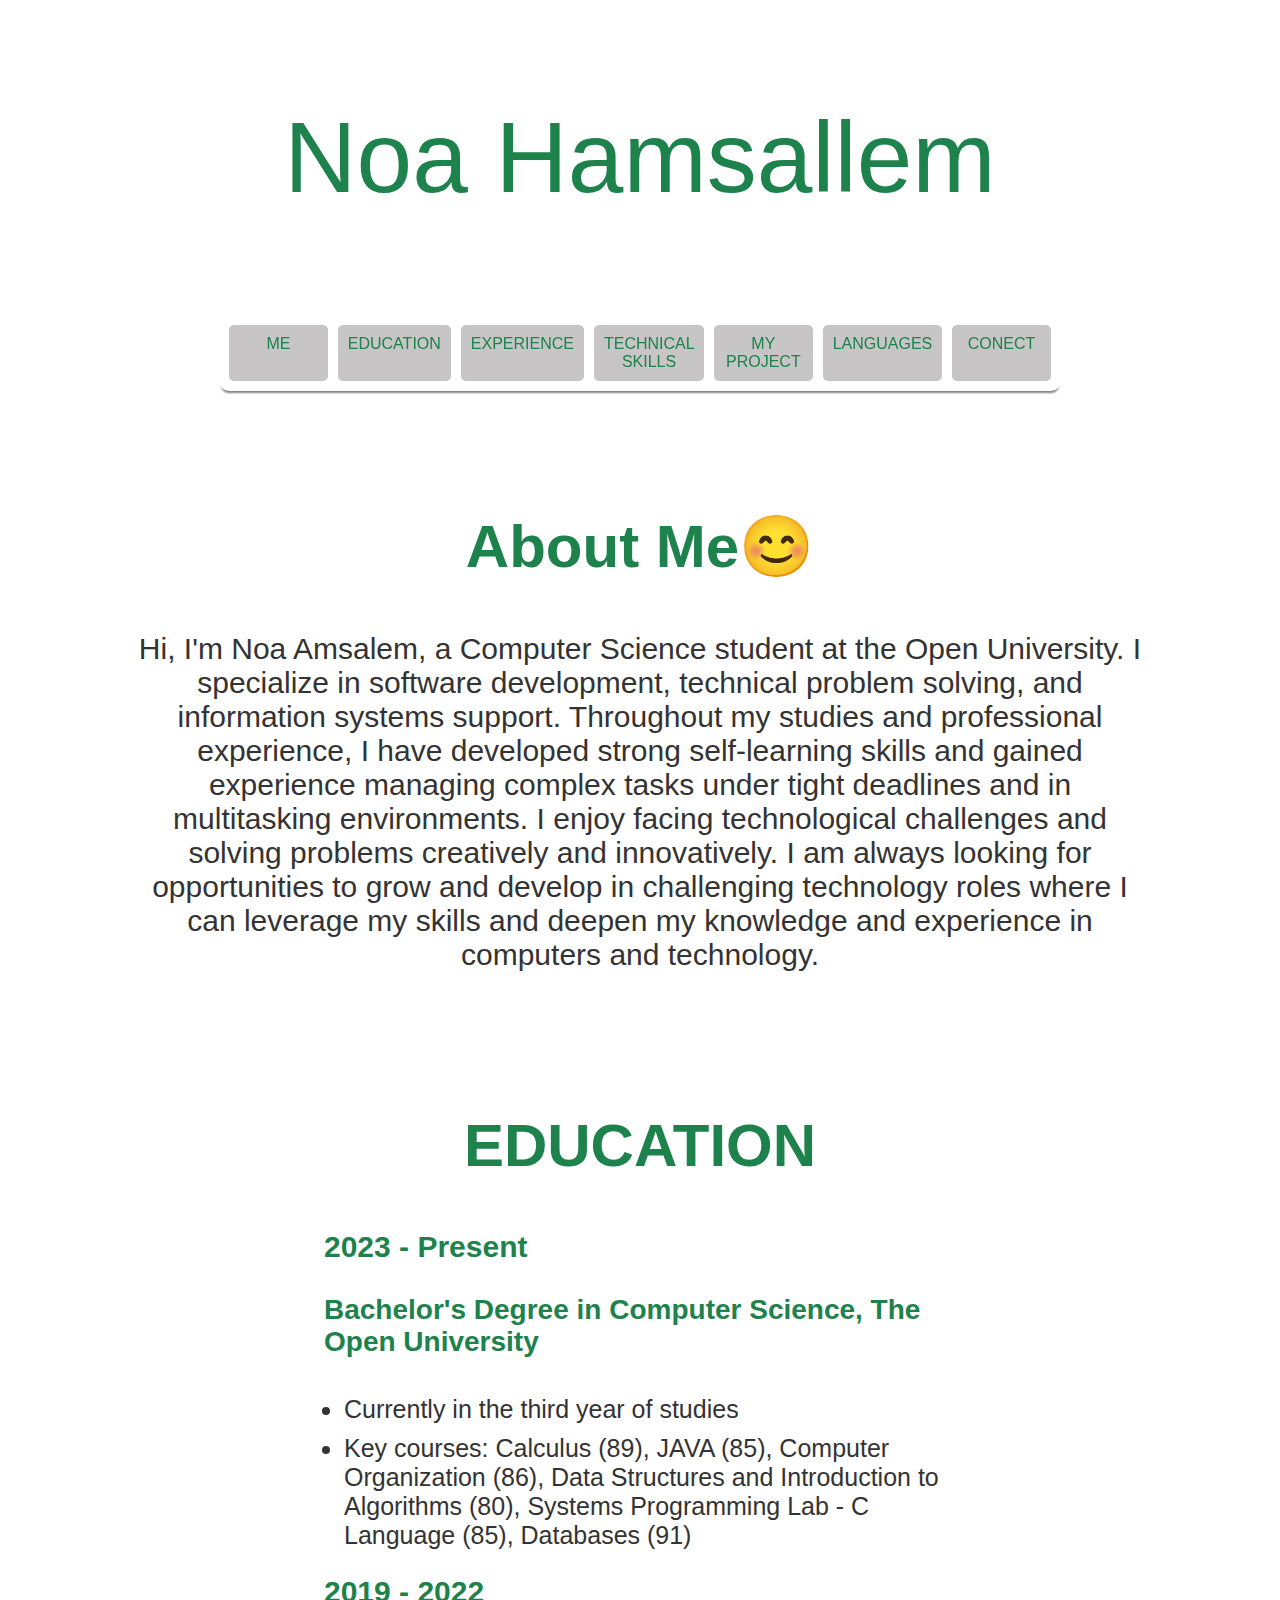
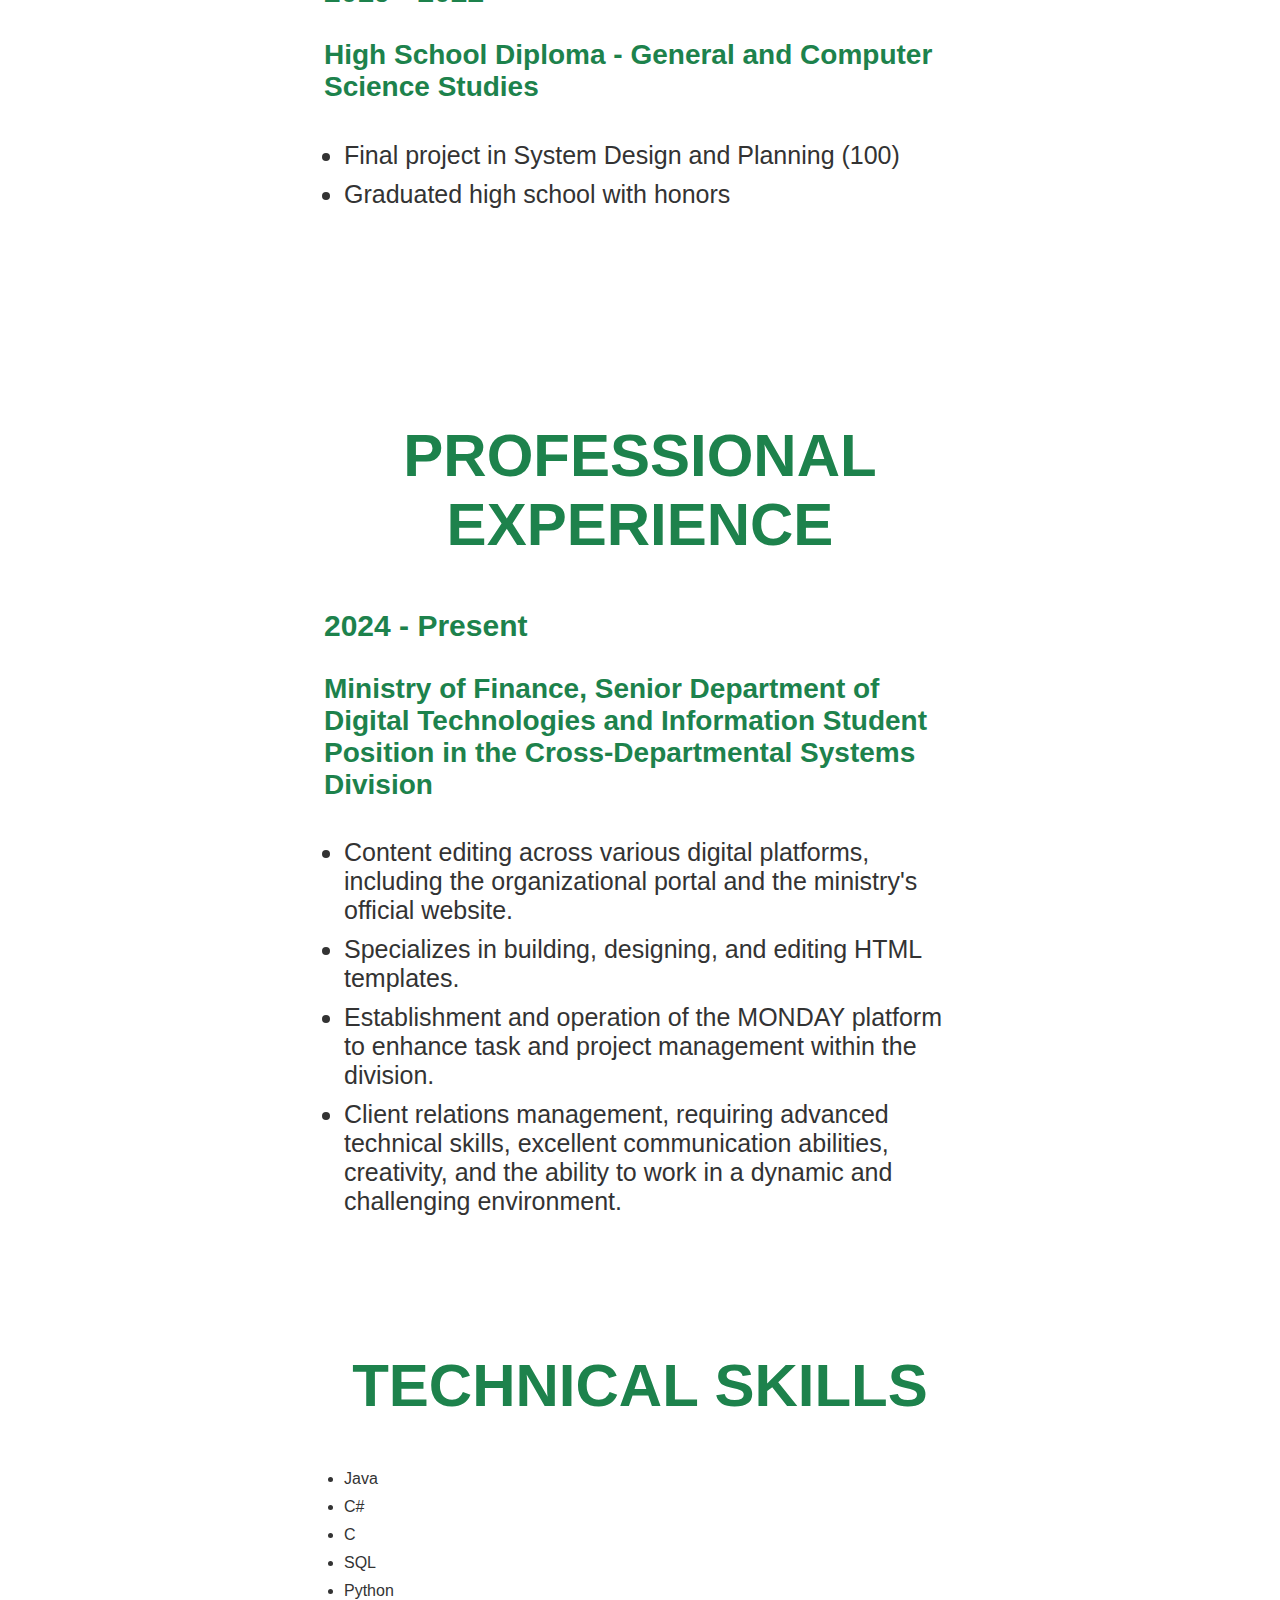
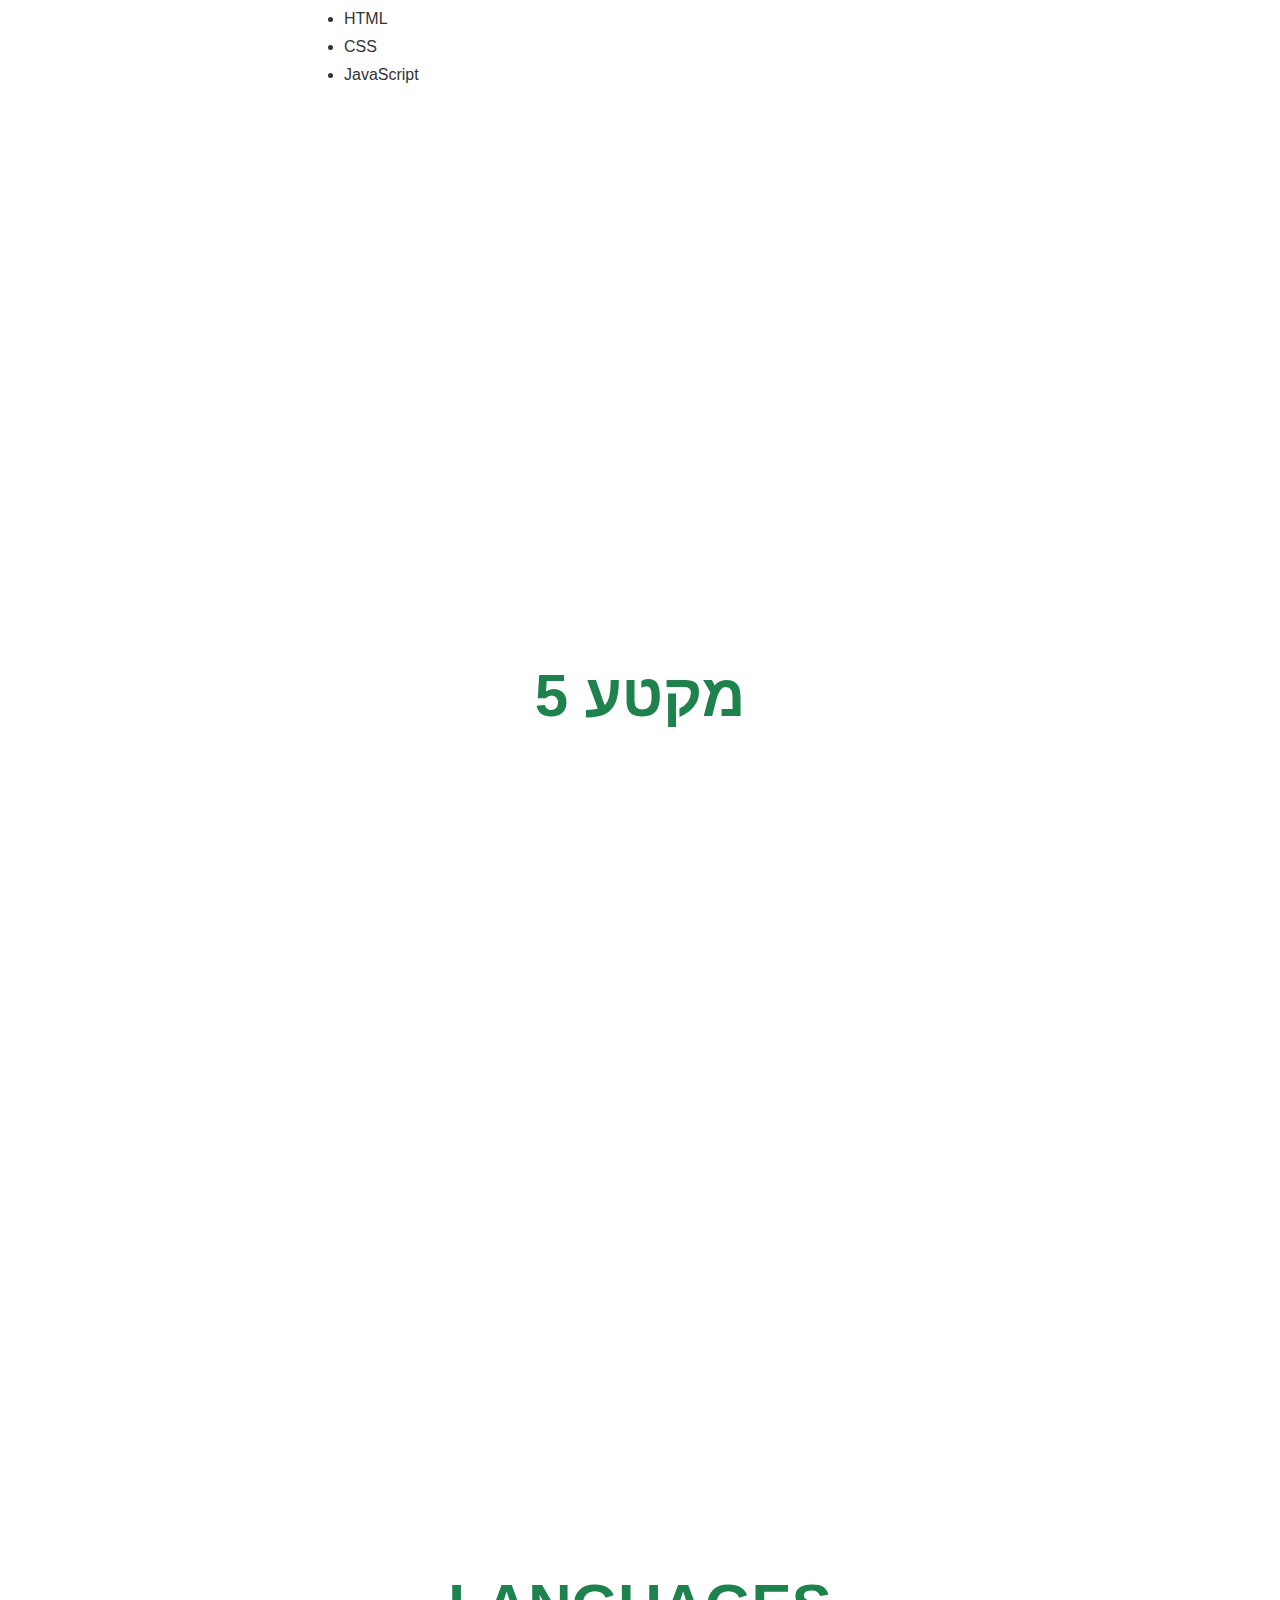
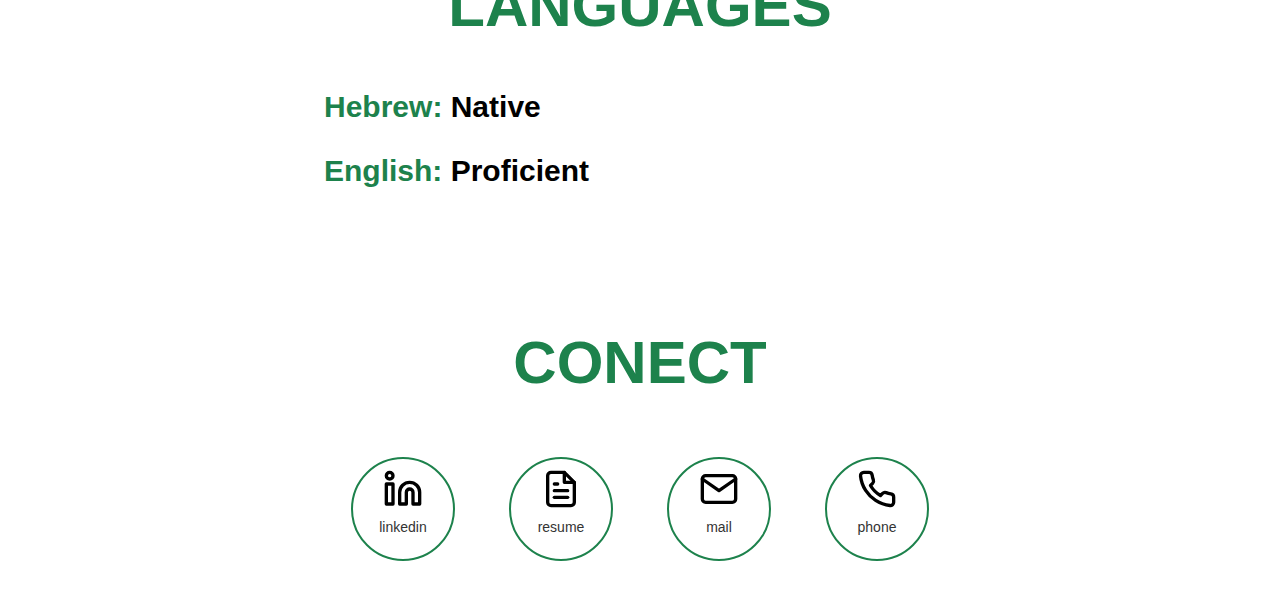
<file: index.html>
<!DOCTYPE html>
<html lang="en">
<head>
    <meta charset="UTF-8">
    <meta name="viewport" content="width=device-width, initial-scale=1.0">
    <title>Noa Amsallem</title>
    <link rel="stylesheet" href="style.css"> 

</head>
<body>
    <p class="title">Noa Hamsallem</p>


    <nav class="menu">
        <a href="#section1">ME</a>
        <a href="#section2">EDUCATION</a>
        <a href="#section3">EXPERIENCE</a>
        <a href="#section4">TECHNICAL SKILLS</a>
        <a href="#section5">MY PROJECT</a>
        <a href="#section6">LANGUAGES</a>
        <a href="#section7">CONECT</a>
    </nav>

    
    <section id="section1">
        <!-- זוהי הערה ב-HTML -->

        <h2>About Me😊</h2>
        <p>
            Hi, I'm Noa Amsalem, a Computer Science student at the Open University. I specialize in software development, technical problem solving, and information systems support. Throughout my studies and professional experience, I have developed strong self-learning skills and gained experience managing complex tasks under tight deadlines and in multitasking environments. I enjoy facing technological challenges and solving problems creatively and innovatively. I am always looking for opportunities to grow and develop in challenging technology roles where I can leverage my skills and deepen my knowledge and experience in computers and technology.</p>
    </section>
    
    <section id="section2">
        <h2>EDUCATION</h2>

    <h3>2023 - Present</h3>
    <h4>Bachelor's Degree in Computer Science, The Open University</h4>
    <ul>
        <li>Currently in the third year of studies</li>
        <li>Key courses: Calculus (89), JAVA (85), Computer Organization (86), Data Structures and Introduction to Algorithms (80), Systems Programming Lab - C Language (85), Databases (91)</li>
    </ul>
    


    <h3>2019 - 2022</h3>
    <h4>High School Diploma - General and Computer Science Studies</h4>
    <ul>
        <li>Final project in System Design and Planning (100)</li>
        <li>Graduated high school with honors</li>
    </ul>
    
    
    </section>
    <section id="section3">
        
        <h2>PROFESSIONAL EXPERIENCE</h2>

        <h3>2024 - Present</h3>
        <h4>Ministry of Finance, Senior Department of Digital Technologies and Information Student Position in the Cross-Departmental Systems Division</h4>
        <ul>
            <li>Content editing across various digital platforms, including the organizational portal and the ministry's official website.</li>
            <li>Specializes in building, designing, and editing HTML templates.</li>
            <li>Establishment and operation of the MONDAY platform to enhance task and project management within the division.</li>
            <li>Client relations management, requiring advanced technical skills, excellent communication abilities, creativity, and the ability to work in a dynamic and challenging environment.</li>
        </ul>
    
    
    
    </section>
    <section id="section4">
        <h2>TECHNICAL SKILLS</h2>
        <ul>
            <li>Java</li>
            <li>C#</li>
            <li>C</li>
            <li>SQL</li>
            <li>Python</li>
            <li>HTML</li>
            <li>CSS</li>
            <li>JavaScript</li>
        </ul>
    </section>
    <section id="section5"><h2>מקטע 5</h2></section>
    <section id="section6">
        <h2>LANGUAGES</h2>
        <h3><span class="language">Hebrew</span>: <span class="level">Native</span></h3>
        <h3><span class="language">English</span>: <span class="level">Proficient</span></h3>
    </section>
    
    <section id="section7">
        <h2>CONECT</h2>
        <div class="icon-container">
            <div class="icon-box">
                <img src="linkedin.svg" alt="Icon 1" class="icon">
                <p>linkedin</p>
            </div>
            <div class="icon-box">
                <img src="file-text.svg" alt="Icon 2" class="icon">
                <p>resume</p>
            </div>
            <div class="icon-box">
                <img src="mail.svg" alt="Icon 3" class="icon">
                <p>mail</p>
            </div>
            <div class="icon-box">
                <img src="phone.svg" alt="Icon 4" class="icon">
                <p>phone</p>
            </div>
        </div>
        
    </section>
</body>
</html>
</file>
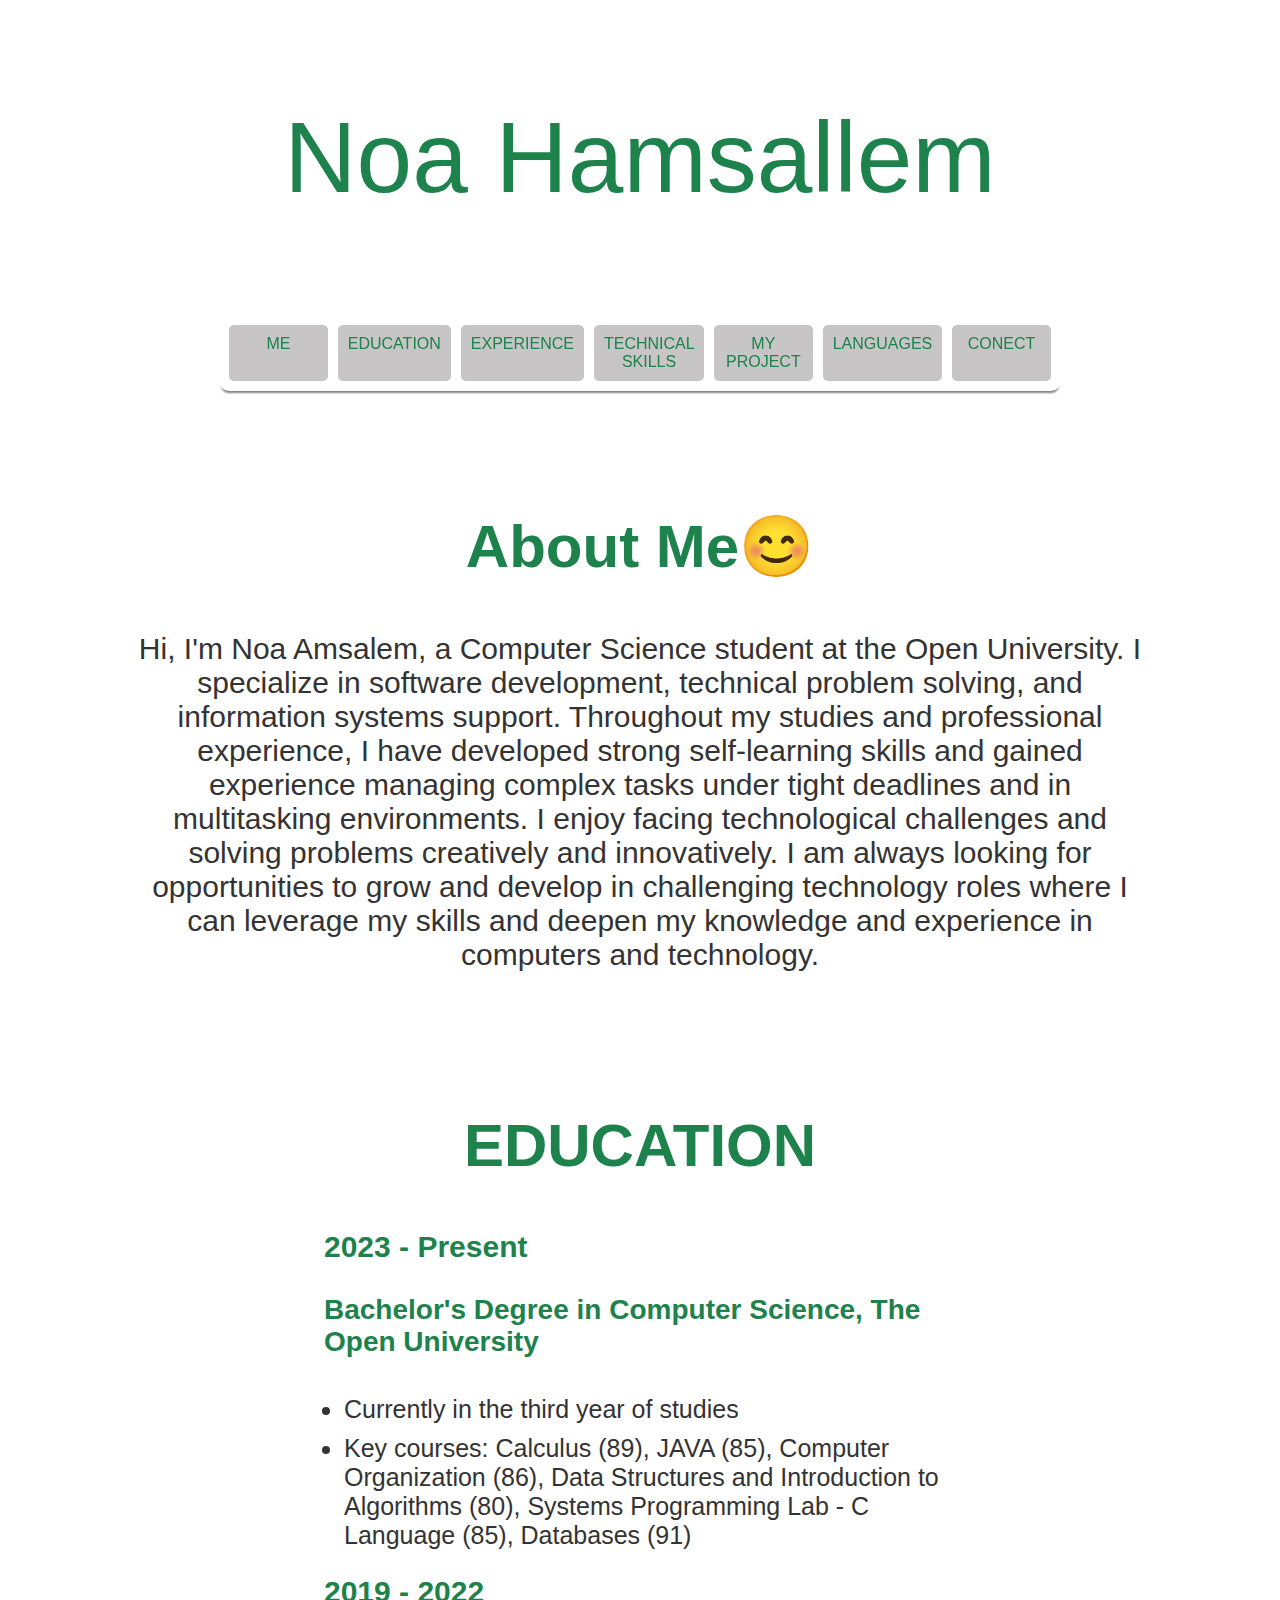
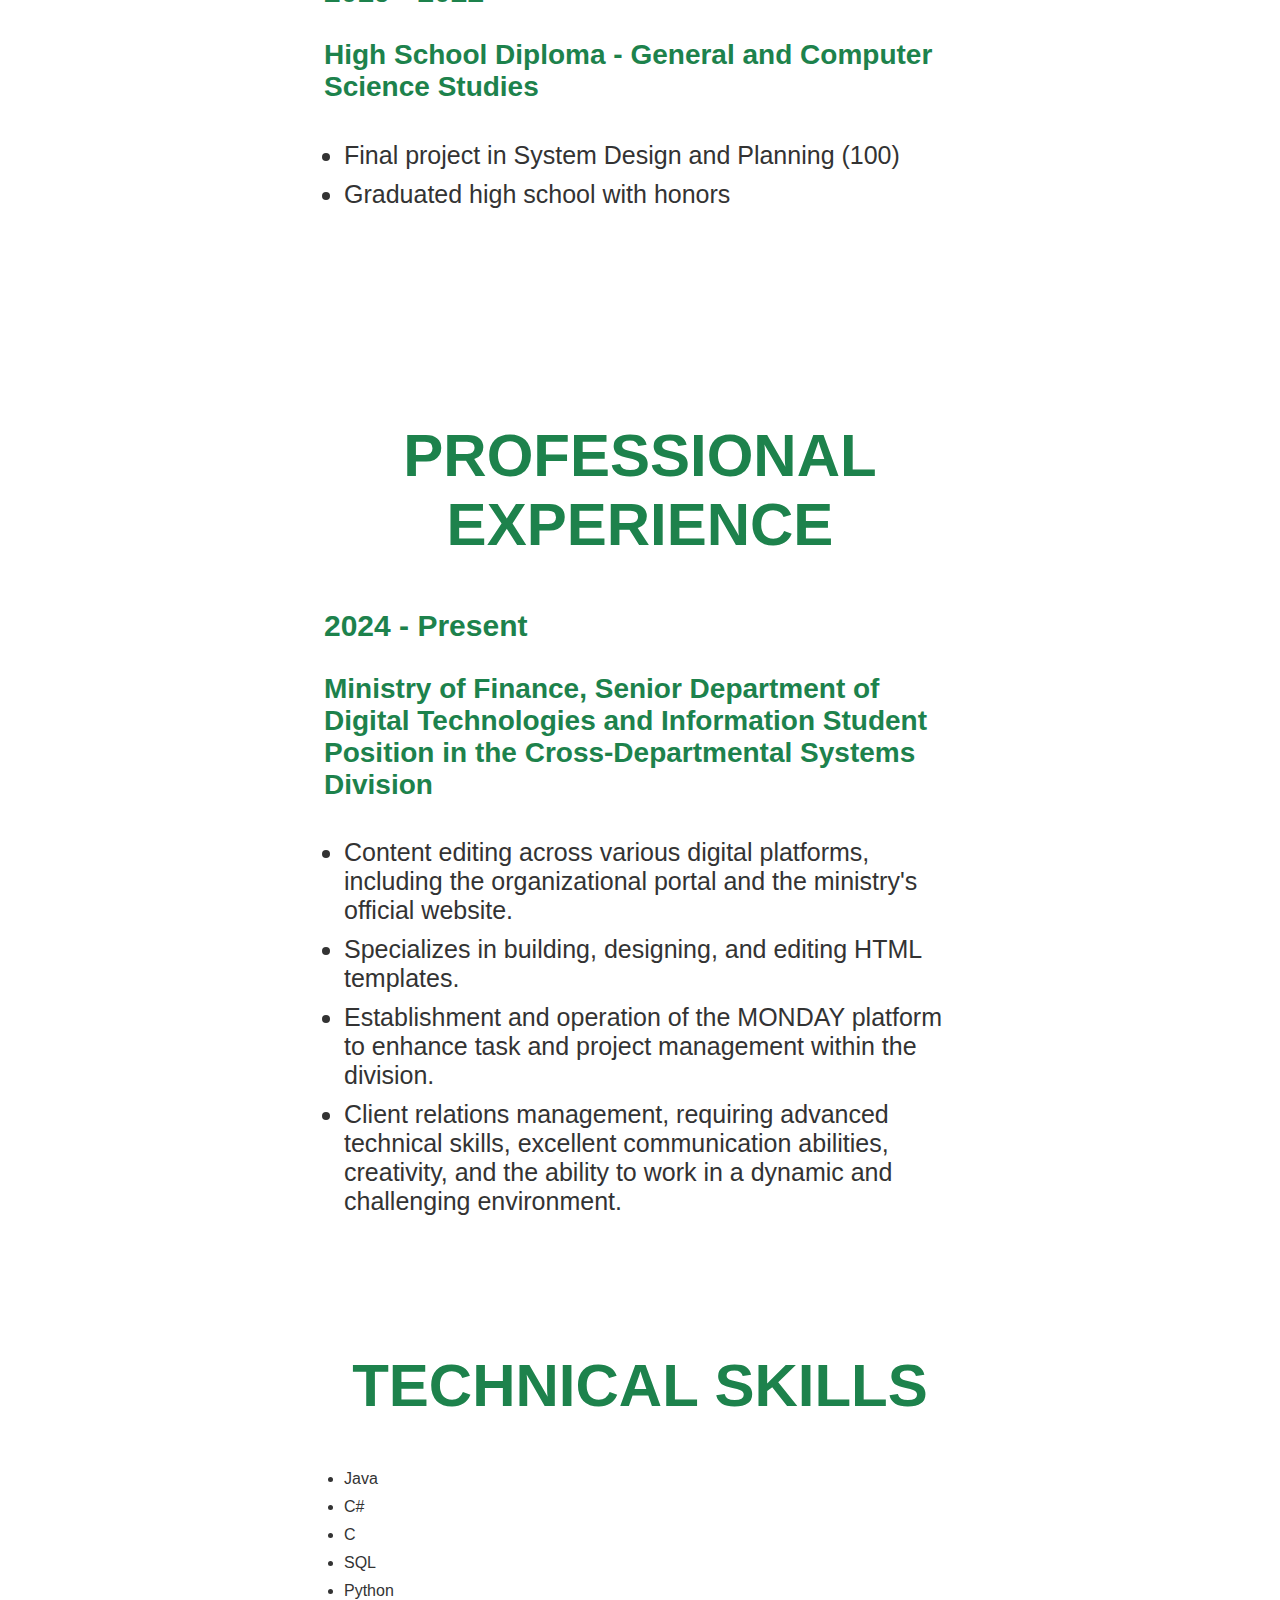
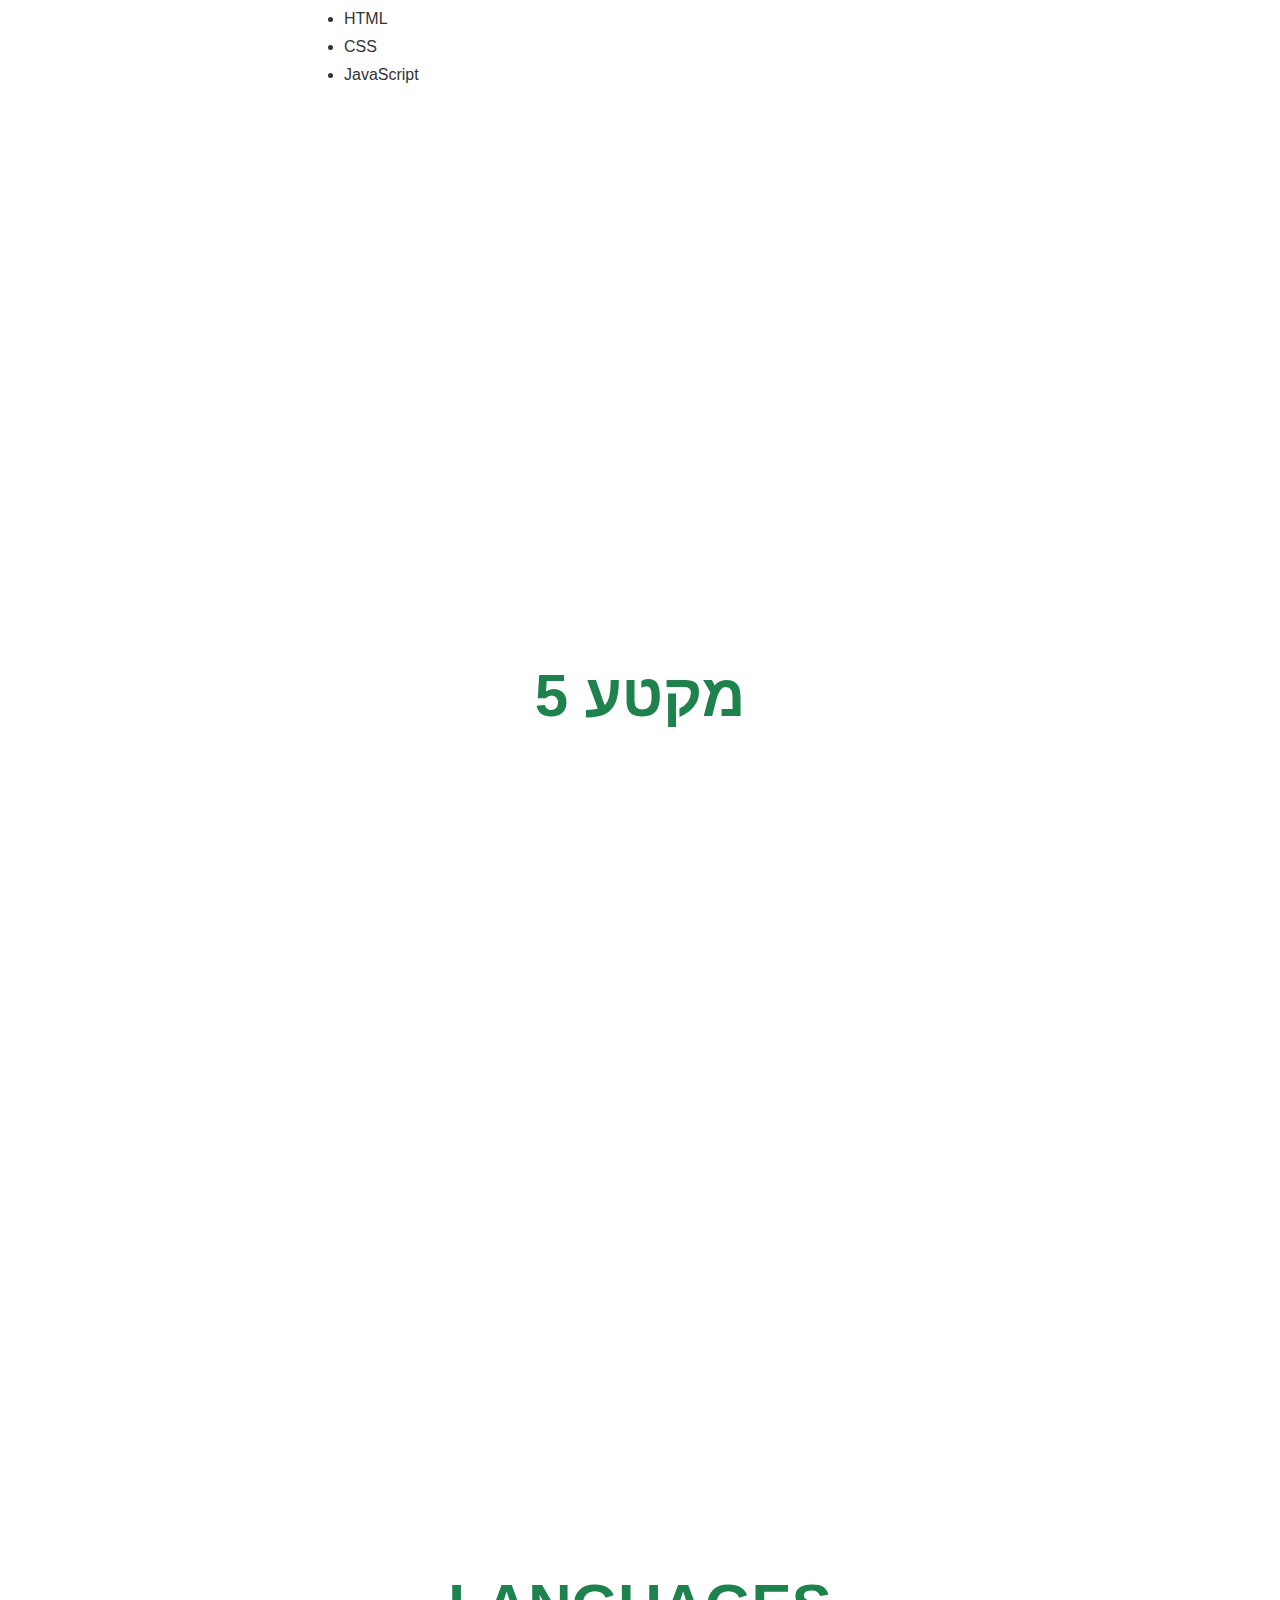
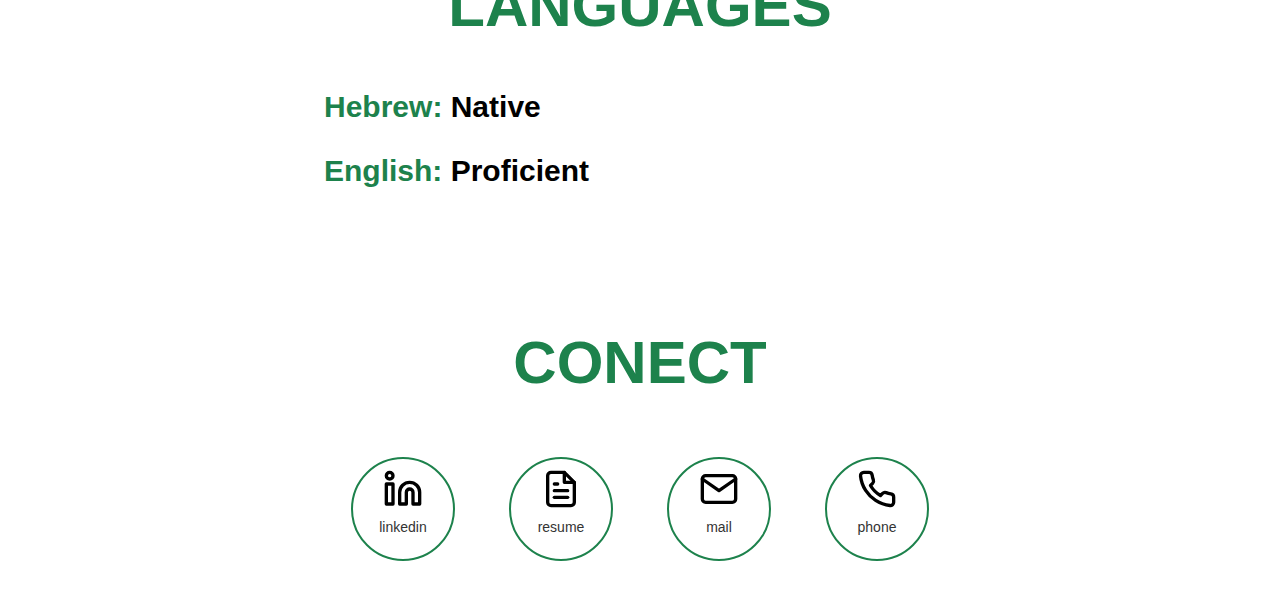
<file: home.html>
<!DOCTYPE html>
<html lang="en">
<head>
    <meta charset="UTF-8">
    <meta name="viewport" content="width=device-width, initial-scale=1.0">
    <title>Noa Amsallem</title>
    <link rel="stylesheet" href="style.css"> 

</head>
<body>
    <p class="title">Noa Hamsallem</p>


    <nav class="menu">
        <a href="#section1">ME</a>
        <a href="#section2">EDUCATION</a>
        <a href="#section3">EXPERIENCE</a>
        <a href="#section4">TECHNICAL SKILLS</a>
        <a href="#section5">MY PROJECT</a>
        <a href="#section6">LANGUAGES</a>
        <a href="#section7">CONECT</a>
    </nav>

    
    <section id="section1">
        <!-- זוהי הערה ב-HTML -->

        <h2>About Me😊</h2>
        <p>
            Hi, I'm Noa Amsalem, a Computer Science student at the Open University. I specialize in software development, technical problem solving, and information systems support. Throughout my studies and professional experience, I have developed strong self-learning skills and gained experience managing complex tasks under tight deadlines and in multitasking environments. I enjoy facing technological challenges and solving problems creatively and innovatively. I am always looking for opportunities to grow and develop in challenging technology roles where I can leverage my skills and deepen my knowledge and experience in computers and technology.</p>
    </section>
    
    <section id="section2">
        <h2>EDUCATION</h2>

    <h3>2023 - Present</h3>
    <h4>Bachelor's Degree in Computer Science, The Open University</h4>
    <ul>
        <li>Currently in the third year of studies</li>
        <li>Key courses: Calculus (89), JAVA (85), Computer Organization (86), Data Structures and Introduction to Algorithms (80), Systems Programming Lab - C Language (85), Databases (91)</li>
    </ul>
    


    <h3>2019 - 2022</h3>
    <h4>High School Diploma - General and Computer Science Studies</h4>
    <ul>
        <li>Final project in System Design and Planning (100)</li>
        <li>Graduated high school with honors</li>
    </ul>
    
    
    </section>
    <section id="section3">
        
        <h2>PROFESSIONAL EXPERIENCE</h2>

        <h3>2024 - Present</h3>
        <h4>Ministry of Finance, Senior Department of Digital Technologies and Information Student Position in the Cross-Departmental Systems Division</h4>
        <ul>
            <li>Content editing across various digital platforms, including the organizational portal and the ministry's official website.</li>
            <li>Specializes in building, designing, and editing HTML templates.</li>
            <li>Establishment and operation of the MONDAY platform to enhance task and project management within the division.</li>
            <li>Client relations management, requiring advanced technical skills, excellent communication abilities, creativity, and the ability to work in a dynamic and challenging environment.</li>
        </ul>
    
    
    
    </section>
    <section id="section4">
        <h2>TECHNICAL SKILLS</h2>
        <ul>
            <li>Java</li>
            <li>C#</li>
            <li>C</li>
            <li>SQL</li>
            <li>Python</li>
            <li>HTML</li>
            <li>CSS</li>
            <li>JavaScript</li>
        </ul>
    </section>
    <section id="section5"><h2>מקטע 5</h2></section>
    <section id="section6">
        <h2>LANGUAGES</h2>
        <h3><span class="language">Hebrew</span>: <span class="level">Native</span></h3>
        <h3><span class="language">English</span>: <span class="level">Proficient</span></h3>
    </section>
    
    <section id="section7">
        <h2>CONECT</h2>
        <div class="icon-container">
            <div class="icon-box">
                <img src="linkedin.svg" alt="Icon 1" class="icon">
                <p>linkedin</p>
            </div>
            <div class="icon-box">
                <img src="file-text.svg" alt="Icon 2" class="icon">
                <p>resume</p>
            </div>
            <div class="icon-box">
                <img src="mail.svg" alt="Icon 3" class="icon">
                <p>mail</p>
            </div>
            <div class="icon-box">
                <img src="phone.svg" alt="Icon 4" class="icon">
                <p>phone</p>
            </div>
        </div>
        
    </section>
</body>
</html>
</file>
<file: style.css>
ody {
    background-color: #EAEAEA;
}

.title {
    color: #1D824C;
    font-family: 'Franklin Gothic Medium', 'Arial Narrow', Arial, sans-serif;
    font-size: 100px;
    text-align: center;
}

.menu {
    display: flex;
    justify-content: center;
    gap: 10px;
    padding: 10px;
    max-width: 65%; /* 70% */
    margin: 0 auto; /* מרכזת את התפריט */
    border-radius: 10px; /* ניתן להוסיף עיגול פינות להוספת סגנון */
    position: sticky; /* הופך את התפריט לדבק (sticky) */
    top: 0; /* שומר את התפריט צמוד לחלק העליון של הדף */
    z-index: 1000; /* דואג שהתפריט יישאר מעל תוכן אחר */
    background-color: white; /* צבע רקע לתפריט */
    box-shadow: 0 4px 2px -2px gray; /* מוסיף צללת לעילית */
}

.menu a {
    flex: 1;
    text-align: center;
    padding: 10px;
    color: #1D824C;
    font-family: 'Franklin Gothic Medium', 'Arial Narrow', Arial, sans-serif;
    text-decoration: none;
    font-size: 16px;
    background-color: #c7c5c5;
    border-radius: 5px;
    border-color: #1D824C;
    transition: background-color 0.3s;
}

.menu a:hover {
    background-color: #ccc;
}

#section1 {
    min-height: 450px; /* גובה מינימלי */
    padding: 20px;
    background-color: transparent; /* רקע לבן */
    border-radius: 10px; /* פינות מעוגלות */
    margin: 50px auto 20px auto; /* מרווח עליון של 50 פיקסלים */
    font-family:'Franklin Gothic Medium', 'Arial Narrow', Arial, sans-serif;
    font-size: 30px;
    width: 80%; /* רוחב 90% של הדף */
    color: #333;
    text-align: center;
}



#section2 {
    min-height: 850px; /* גובה מינימלי */
    padding: 20px;
    font-family:'Franklin Gothic Medium', 'Arial Narrow', Arial, sans-serif;

    background-color:transparent; /* רקע לבן */
    border-radius: 10px; /* פינות מעוגלות */
    margin: 20px auto; /* מרכז את המקטע */
    width: 50%; /* רוחב 80% של הדף */
    font-size: 25px;
    color: #333;
}
#section3 {
    min-height: 850px; /* גובה מינימלי */
    padding: 20px;
    font-family:'Franklin Gothic Medium', 'Arial Narrow', Arial, sans-serif;

    background-color:transparent; /* רקע לבן */
    border-radius: 10px; /* פינות מעוגלות */
    margin: 20px auto; /* מרכז את המקטע */
    width: 50%; /* רוחב 80% של הדף */
    font-size: 25px;
    color: #333;
}
#section4 {
    min-height: 850px; /* גובה מינימלי */
    padding: 20px;
    font-family:'Franklin Gothic Medium', 'Arial Narrow', Arial, sans-serif;

    background-color:transparent; /* רקע לבן */
    border-radius: 10px; /* פינות מעוגלות */
    margin: 20px auto; /* מרכז את המקטע */
    width: 50%; /* רוחב 80% של הדף */
    font-size: 16px;
    color: #333;
}
#section5 {
    min-height: 850px; /* גובה מינימלי */
    padding: 20px;
    font-family:'Franklin Gothic Medium', 'Arial Narrow', Arial, sans-serif;

    background-color:transparent; /* רקע לבן */
    border-radius: 10px; /* פינות מעוגלות */
    margin: 20px auto; /* מרכז את המקטע */
    width: 50%; /* רוחב 80% של הדף */
    font-size: 16px;
    color: #333;
}
#section6 {
    min-height: 200px; /* גובה מינימלי */
    padding: 20px;
    font-family:'Franklin Gothic Medium', 'Arial Narrow', Arial, sans-serif;

    background-color:transparent; /* רקע לבן */
    border-radius: 10px; /* פינות מעוגלות */
    margin: 20px auto; /* מרכז את המקטע */
    width: 50%; /* רוחב 80% של הדף */
    font-size: 16px;
    color: #333;
}
#section6 h3 span.language {
    color: 1D824C;
  }
  
  #section6 h3 span.level {
    color: black;
  }


  #section7 {
    min-height: 200px; /* גובה מינימלי */
    padding: 20px;
    font-family:'Franklin Gothic Medium', 'Arial Narrow', Arial, sans-serif;

    background-color:transparent; /* רקע לבן */
    border-radius: 10px; /* פינות מעוגלות */
    margin: 20px auto; /* מרכז את המקטע */
    width: 50%; /* רוחב 80% של הדף */
    font-size: 16px;
    color: #333;
  }

.icon-container {
    display: flex;
    justify-content: space-around; /* מפזרת את האייקונים בשורה */
    align-items: center; /* ממקמת את האייקונים במרכז מבחינת גובה */
}

.icon-box {
    text-align: center; /* מרכז את הכיתוב */
    border-radius: 50%; /* פינות עגולות לכל אריזת האייקון */
    width: 100px; /* רוחב האייקון */
    height: 100px; /* גובה האייקון */
    display: flex;
    flex-direction: column; /* מגדיר שהאייקון והכיתוב יהיו אחד מעל השני */
    justify-content: center; /* ממקם את האייקון במרכז */
    align-items: center; /* ממקם את הכיתוב במרכז */
    background-color: transparent; /* רקע שקוף עם צבע ירוק #1D824C */
    border: 2px solid #1D824C; /* שוליים בגוון ירוק #1D824C */
    margin: 10px;
    overflow: hidden; /* מסתיר חלקים של התמונה שיכולים לחרוג מהעיגול */
    transition: background-color 0.3s ease, transform 0.3s ease; /* מעברים חלקים לשינוי הצבע וההתרוממות */
}

.icon-box:hover {
    cursor: pointer; /* משנה את הלחצן של העכבר ליד (Pointer) */
    background-color: rgba(29, 130, 76, 0.2); /* רקע שקוף עם צבע ירוק #1D824C */
    transform: scale(1.1); /* מעט מגדיל את העיגול בעת מעבר עליו */
}

.icon {
    width: 40%; /* תופס את כל הרוחב של האלמנט */
    height: 40%; /* תופס את כל הגובה של האלמנט */
    object-fit: cover; /* שומר על פרופורציות וממלא את העיגול */
}


.icon-box p {
    margin-top: 10px; /* רווח בין האייקון לכיתוב */
    font-size: 14px;
    color: #333; /* צבע הכיתוב */
}

h2 {
    text-align: center;
    color: #1D824C; /* צבע לכותרת הראשית */
    font-size: 60px;
}

h3 {
    margin-top: 20px;
    font-size: 30px;
    color: #1D824C; /* צבע לכותרת משנה */
    margin-bottom: 3;
    
}
h4{
    font-size: 28px;
    color: #1D824C; 
    margin-top: 0;
    
}

ul {
    list-style-type: disc;
    padding-left: 20px;
}

ul li {
    margin-bottom: 10px;
}
</file>
